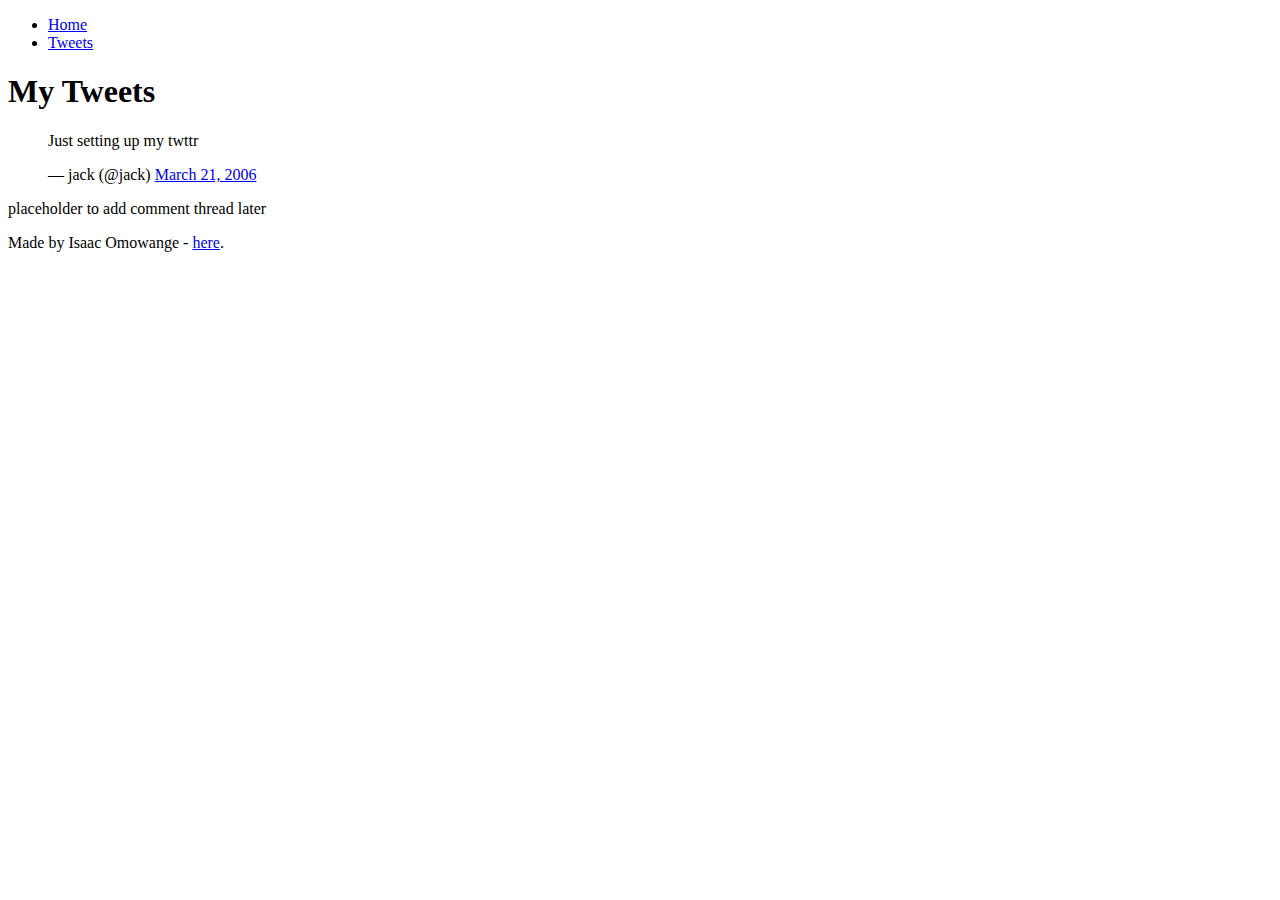
<file: css_bassic/tweets.html>
<!DOCTYPE html>
<html lang="en">
<head>
  <meta charset="utf-8">
  <title>Tweets Page</title>
</head>
<body>
  <header>
    <ul>
      <li><a href="index.html">Home</a></li>
      <li><a href="tweets.html">Tweets</a></li>
    </ul>
  </header>

  <main>
    <article>
      <h1>My Tweets</h1>

      <!-- Embedded Tweet -->
      <blockquote class="twitter-tweet">
        <p lang="en" dir="ltr">Just setting up my twttr</p>&mdash; jack (@jack)
        <a href="https://twitter.com/jack/status/20">March 21, 2006</a>
      </blockquote>
      <script async src="https://platform.twitter.com/widgets.js" charset="utf-8"></script>
    </article>

    <aside>
      <p>placeholder to add comment thread later</p>
    </aside>
  </main>

  <footer>
    <p>Made by Isaac Omowange - <a href="https://www.alxafrica.com/" target="_blank">here</a>.</p>
  </footer>
</body>
</html>
</file>
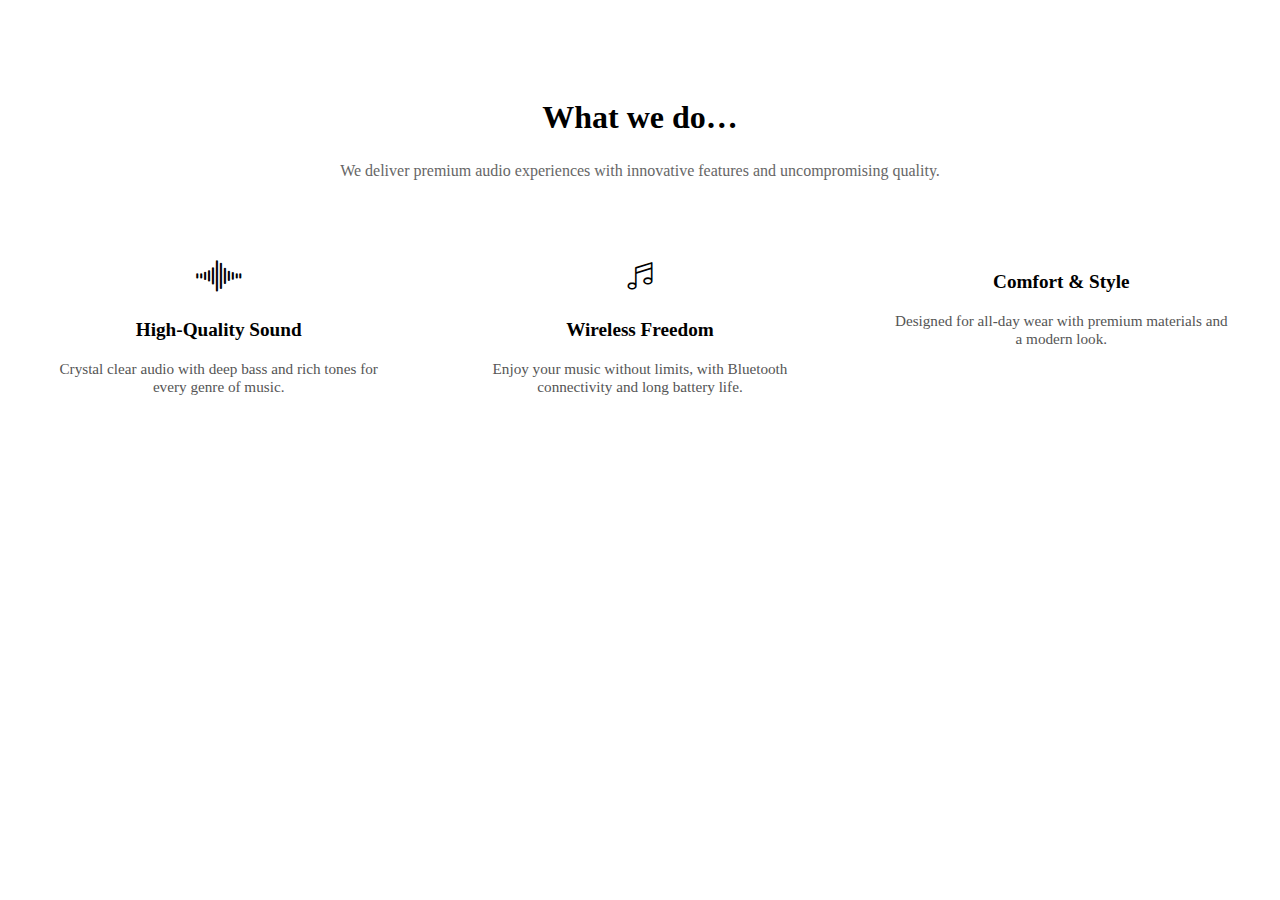
<file: headphones/1-index.html>
<!DOCTYPE html>
<html lang="en">
<head>
  <meta charset="UTF-8" />
  <meta name="viewport" content="width=device-width, initial-scale=1.0"/>
  <title>Headphones</title>
  <link rel="stylesheet" href="1-styles.css" />
  <link rel="stylesheet" href="holberton_school-icon/style.css">
</head>
<body>

<section class="what-we-do">
  <div class="container">
    <h2 class="section-title">What we do…</h2>
    <p class="section-subtitle">We deliver premium audio experiences with innovative features and uncompromising quality.</p>

    <div class="features">
      <div class="feature">
        <i class="holberton_school-icon-ic_sound feature__icon"></i>
        <h3 class="feature__title">High-Quality Sound</h3>
        <p class="feature__desc">Crystal clear audio with deep bass and rich tones for every genre of music.</p>
      </div>

      <div class="feature">
        <i class="holberton_school-icon-ic_music feature__icon"></i>
        <h3 class="feature__title">Wireless Freedom</h3>
        <p class="feature__desc">Enjoy your music without limits, with Bluetooth connectivity and long battery life.</p>
      </div>

      <div class="feature">
        <i class="holberton_school-icon-ic_headphones feature__icon"></i>
        <h3 class="feature__title">Comfort & Style</h3>
        <p class="feature__desc">Designed for all-day wear with premium materials and a modern look.</p>
      </div>
    </div>
  </div>
</section>
</file>
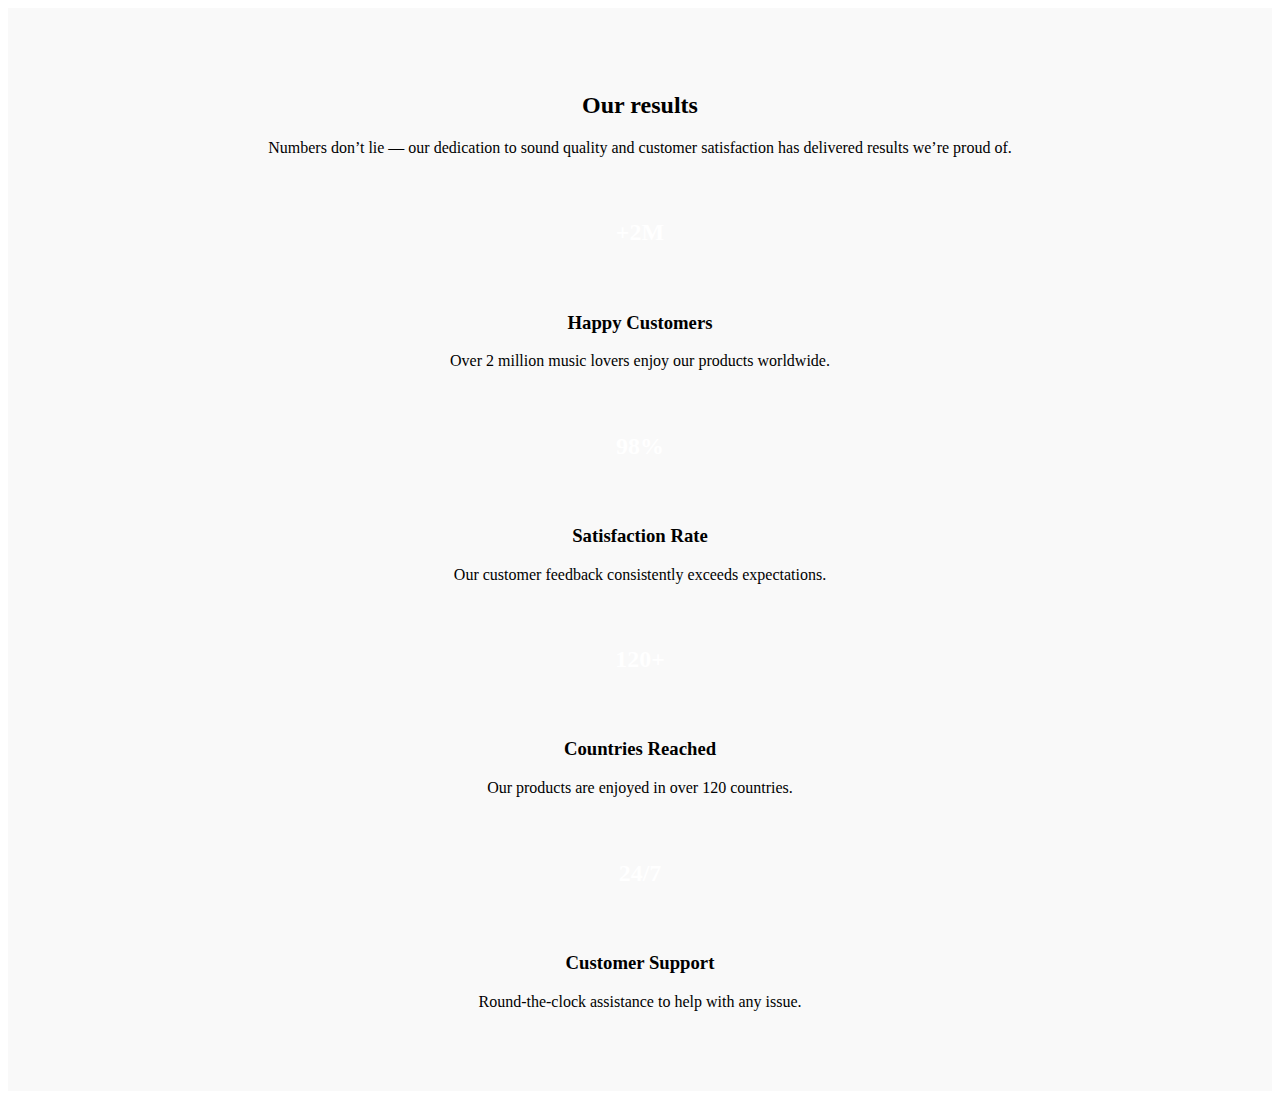
<file: headphones/2-index.html>
<!DOCTYPE html>
<html lang="en">
<head>
  <meta charset="UTF-8" />
  <meta name="viewport" content="width=device-width, initial-scale=1.0"/>
  <title>Headphones</title>
  <link rel="stylesheet" href="2-styles.css" />
  <link rel="stylesheet" href="holberton_school-icon/style.css">
</head>
<body>

<section class="our-results">
  <div class="container">
    <h2 class="section-title">Our results</h2>
    <p class="section-subtitle">
      Numbers don’t lie — our dedication to sound quality and customer satisfaction has delivered results we’re proud of.
    </p>

    <div class="features results">
      <div class="feature result">
        <div class="result__circle">+2M</div>
        <h3 class="feature__title">Happy Customers</h3>
        <p class="feature__desc">Over 2 million music lovers enjoy our products worldwide.</p>
      </div>

      <div class="feature result">
        <div class="result__circle">98%</div>
        <h3 class="feature__title">Satisfaction Rate</h3>
        <p class="feature__desc">Our customer feedback consistently exceeds expectations.</p>
      </div>

      <div class="feature result">
        <div class="result__circle">120+</div>
        <h3 class="feature__title">Countries Reached</h3>
        <p class="feature__desc">Our products are enjoyed in over 120 countries.</p>
      </div>

      <div class="feature result">
        <div class="result__circle">24/7</div>
        <h3 class="feature__title">Customer Support</h3>
        <p class="feature__desc">Round-the-clock assistance to help with any issue.</p>
      </div>
    </div>
  </div>
</section>
</file>
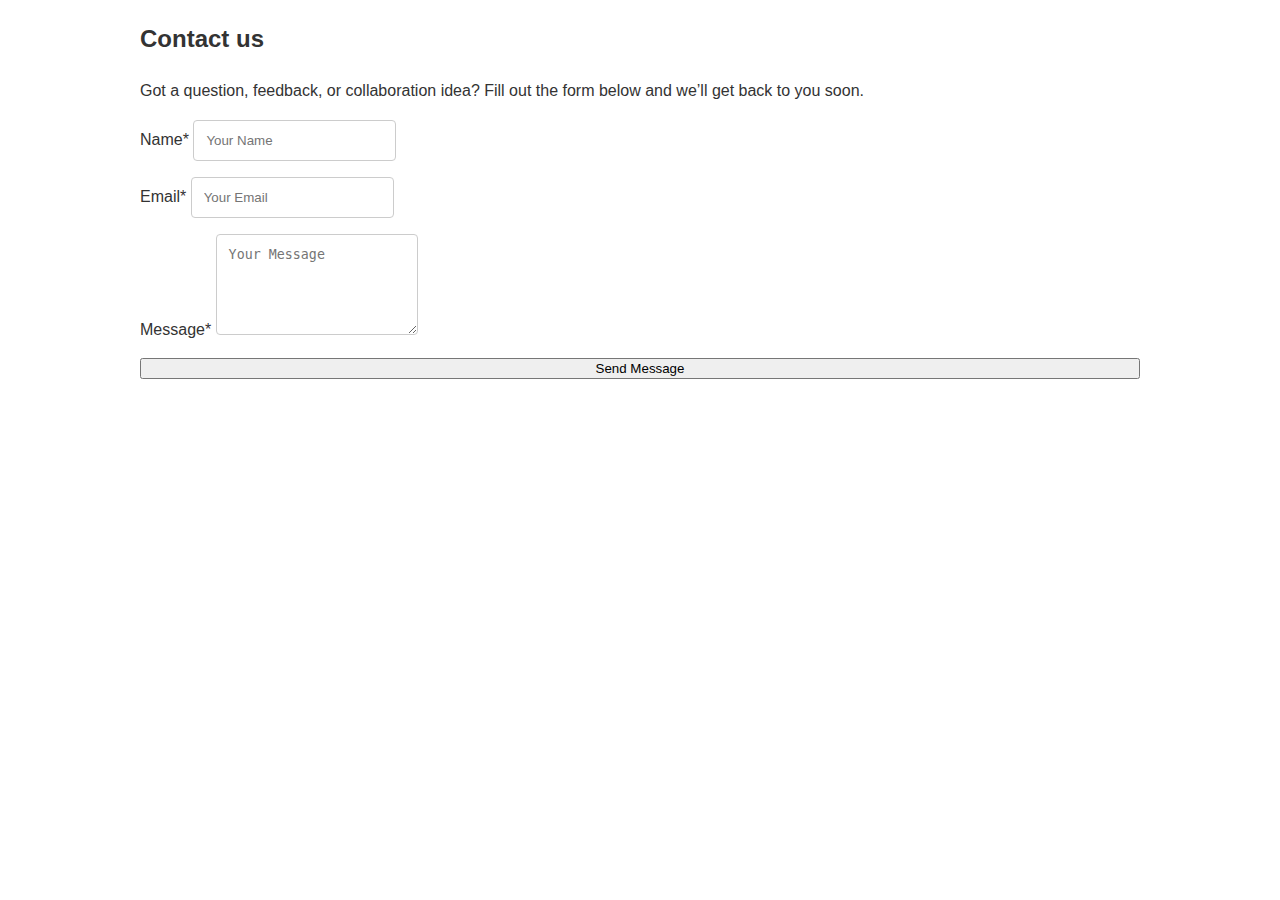
<file: headphones/3-index.html>
<!DOCTYPE html>
<html lang="en">
<head>
  <meta charset="UTF-8" />
  <meta name="viewport" content="width=device-width, initial-scale=1.0"/>
  <title>Headphones</title>
  <link rel="stylesheet" href="7-styles.css" />
  <link rel="stylesheet" href="holberton_school-icon/style.css">
</head>
<body>

<section class="contact">
  <div class="container">
    <h2 class="section-title">Contact us</h2>
    <p class="section-subtitle">
      Got a question, feedback, or collaboration idea? Fill out the form below and we’ll get back to you soon.
    </p>

    <form class="contact-form" action="#" method="POST" novalidate>
      <div class="form-group">
        <label for="name">Name<span>*</span></label>
        <input type="text" id="name" name="name" required minlength="2" placeholder="Your Name">
      </div>

      <div class="form-group">
        <label for="email">Email<span>*</span></label>
        <input type="email" id="email" name="email" required placeholder="Your Email">
      </div>

      <div class="form-group">
        <label for="message">Message<span>*</span></label>
        <textarea id="message" name="message" rows="5" required minlength="10" placeholder="Your Message"></textarea>
      </div>

      <button type="submit" class="hero__button">Send Message</button>
    </form>
  </div>
</section>
</file>
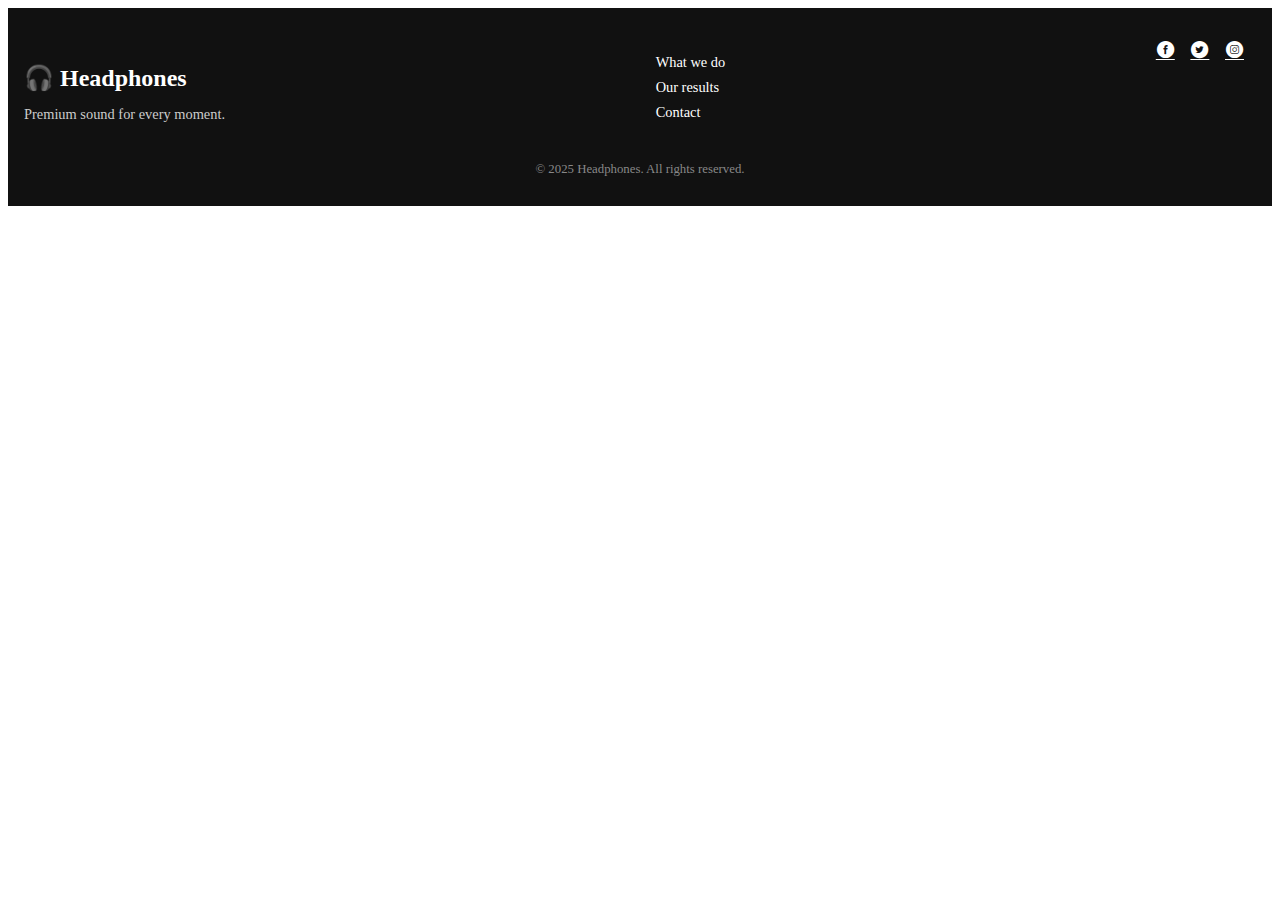
<file: headphones/4-index.html>
<!DOCTYPE html>
<html lang="en">
<head>
  <meta charset="UTF-8" />
  <meta name="viewport" content="width=device-width, initial-scale=1.0"/>
  <title>Headphones</title>
  <link rel="stylesheet" href="4-styles.css" />
  <link rel="stylesheet" href="holberton_school-icon/style.css">
</head>
<body>

<footer class="site-footer">
  <div class="container footer-content">
    <div class="footer-logo">
      <h3>🎧 Headphones</h3>
      <p>Premium sound for every moment.</p>
    </div>

    <nav class="footer-nav">
      <ul>
        <li><a href="#what-we-do">What we do</a></li>
        <li><a href="#our-results">Our results</a></li>
        <li><a href="#contact">Contact</a></li>
      </ul>
    </nav>

    <div class="footer-social">
      <a href="#" aria-label="Facebook"><i class="holberton_school-icon-ic_facebook"></i></a>
      <a href="#" aria-label="Twitter"><i class="holberton_school-icon-ic_twitter"></i></a>
      <a href="#" aria-label="Instagram"><i class="holberton_school-icon-ic_instagram"></i></a>
    </div>
  </div>

  <div class="footer-bottom">
    <p>© 2025 Headphones. All rights reserved.</p>
  </div>
</footer>
</file>
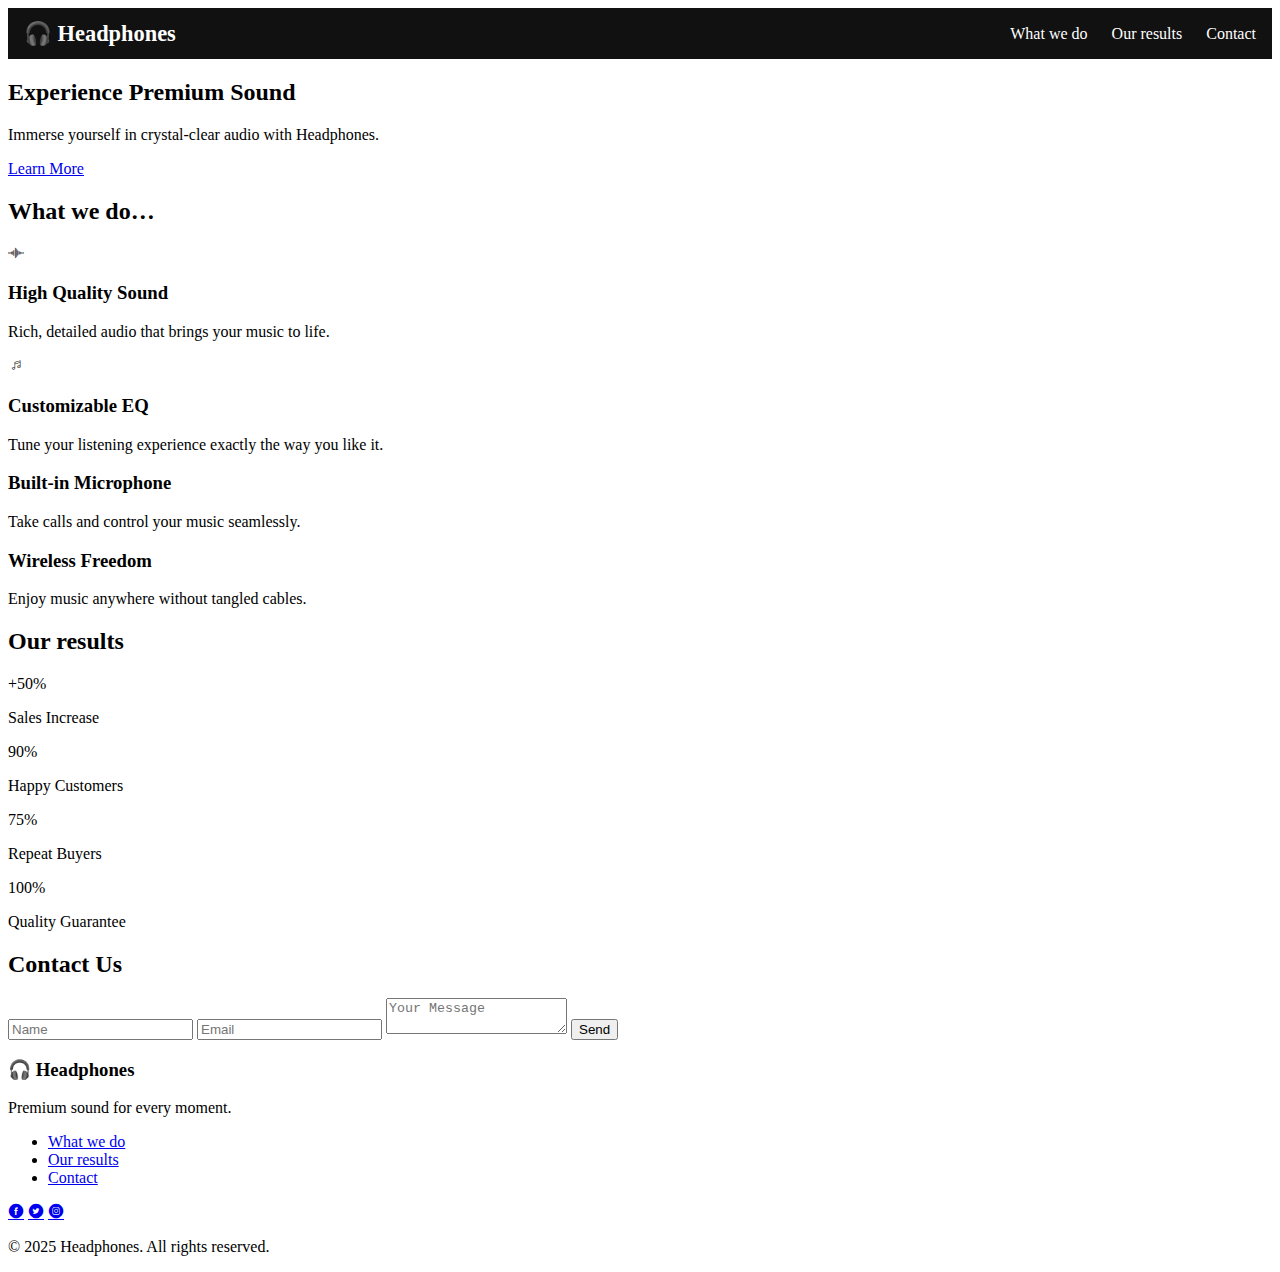
<file: headphones/8-index.html>
<!DOCTYPE html>
<html lang="en">
<head>
  <meta charset="UTF-8" />
  <meta name="viewport" content="width=device-width, initial-scale=1.0"/>
  <title>Headphones</title>
  <link rel="stylesheet" href="8-styles.css" />
  <link rel="stylesheet" href="holberton_school-icon/style.css">
</head>
<body>

<!-- HEADER / NAV -->
<header class="main-header">
  <div class="container header-container">
    <h1 class="logo">🎧 Headphones</h1>
    
    <!-- Hamburger icon -->
    <div class="hamburger" id="hamburger">
      <span></span>
      <span></span>
      <span></span>
    </div>

    <!-- Nav menu -->
    <nav class="main-nav" id="main-nav">
      <ul>
        <li><a href="#what-we-do">What we do</a></li>
        <li><a href="#our-results">Our results</a></li>
        <li><a href="#contact">Contact</a></li>
      </ul>
    </nav>
  </div>
</header>

<!-- HERO -->
<section class="hero">
  <div class="container">
    <h2>Experience Premium Sound</h2>
    <p>Immerse yourself in crystal-clear audio with Headphones.</p>
    <a href="#what-we-do" class="btn">Learn More</a>
  </div>
</section>

<!-- WHAT WE DO -->
<section id="what-we-do">
  <div class="container">
    <h2>What we do…</h2>
    <div class="features floating">
      <div class="feature">
        <i class="holberton_school-icon-ic_sound"></i>
        <h3>High Quality Sound</h3>
        <p>Rich, detailed audio that brings your music to life.</p>
      </div>
      <div class="feature">
        <i class="holberton_school-icon-ic_music"></i>
        <h3>Customizable EQ</h3>
        <p>Tune your listening experience exactly the way you like it.</p>
      </div>
      <div class="feature">
        <i class="holberton_school-icon-ic_microphone"></i>
        <h3>Built-in Microphone</h3>
        <p>Take calls and control your music seamlessly.</p>
      </div>
      <div class="feature">
        <i class="holberton_school-icon-ic_bluetooth"></i>
        <h3>Wireless Freedom</h3>
        <p>Enjoy music anywhere without tangled cables.</p>
      </div>
    </div>
  </div>
</section>

<!-- OUR RESULTS -->
<section id="our-results">
  <div class="container">
    <h2>Our results</h2>
    <div class="features floating">
      <div class="feature pentagon">
        <span>+50%</span>
        <p>Sales Increase</p>
      </div>
      <div class="feature pentagon">
        <span>90%</span>
        <p>Happy Customers</p>
      </div>
      <div class="feature pentagon">
        <span>75%</span>
        <p>Repeat Buyers</p>
      </div>
      <div class="feature pentagon">
        <span>100%</span>
        <p>Quality Guarantee</p>
      </div>
    </div>
  </div>
</section>

<!-- CONTACT -->
<section id="contact">
  <div class="container">
    <h2>Contact Us</h2>
    <form>
      <input type="text" placeholder="Name" required>
      <input type="email" placeholder="Email" required>
      <textarea placeholder="Your Message" required></textarea>
      <button type="submit" class="btn">Send</button>
    </form>
  </div>
</section>

<!-- FOOTER -->
<footer class="site-footer">
  <div class="container footer-content">
    <div class="footer-logo">
      <h3>🎧 Headphones</h3>
      <p>Premium sound for every moment.</p>
    </div>
    <nav class="footer-nav">
      <ul>
        <li><a href="#what-we-do">What we do</a></li>
        <li><a href="#our-results">Our results</a></li>
        <li><a href="#contact">Contact</a></li>
      </ul>
    </nav>
    <div class="footer-social">
      <a href="#"><i class="holberton_school-icon-ic_facebook"></i></a>
      <a href="#"><i class="holberton_school-icon-ic_twitter"></i></a>
      <a href="#"><i class="holberton_school-icon-ic_instagram"></i></a>
    </div>
  </div>
  <div class="footer-bottom">
    <p>© 2025 Headphones. All rights reserved.</p>
  </div>
</footer>

<script src="8-script.js"></script>
</body>
</html>
</file>
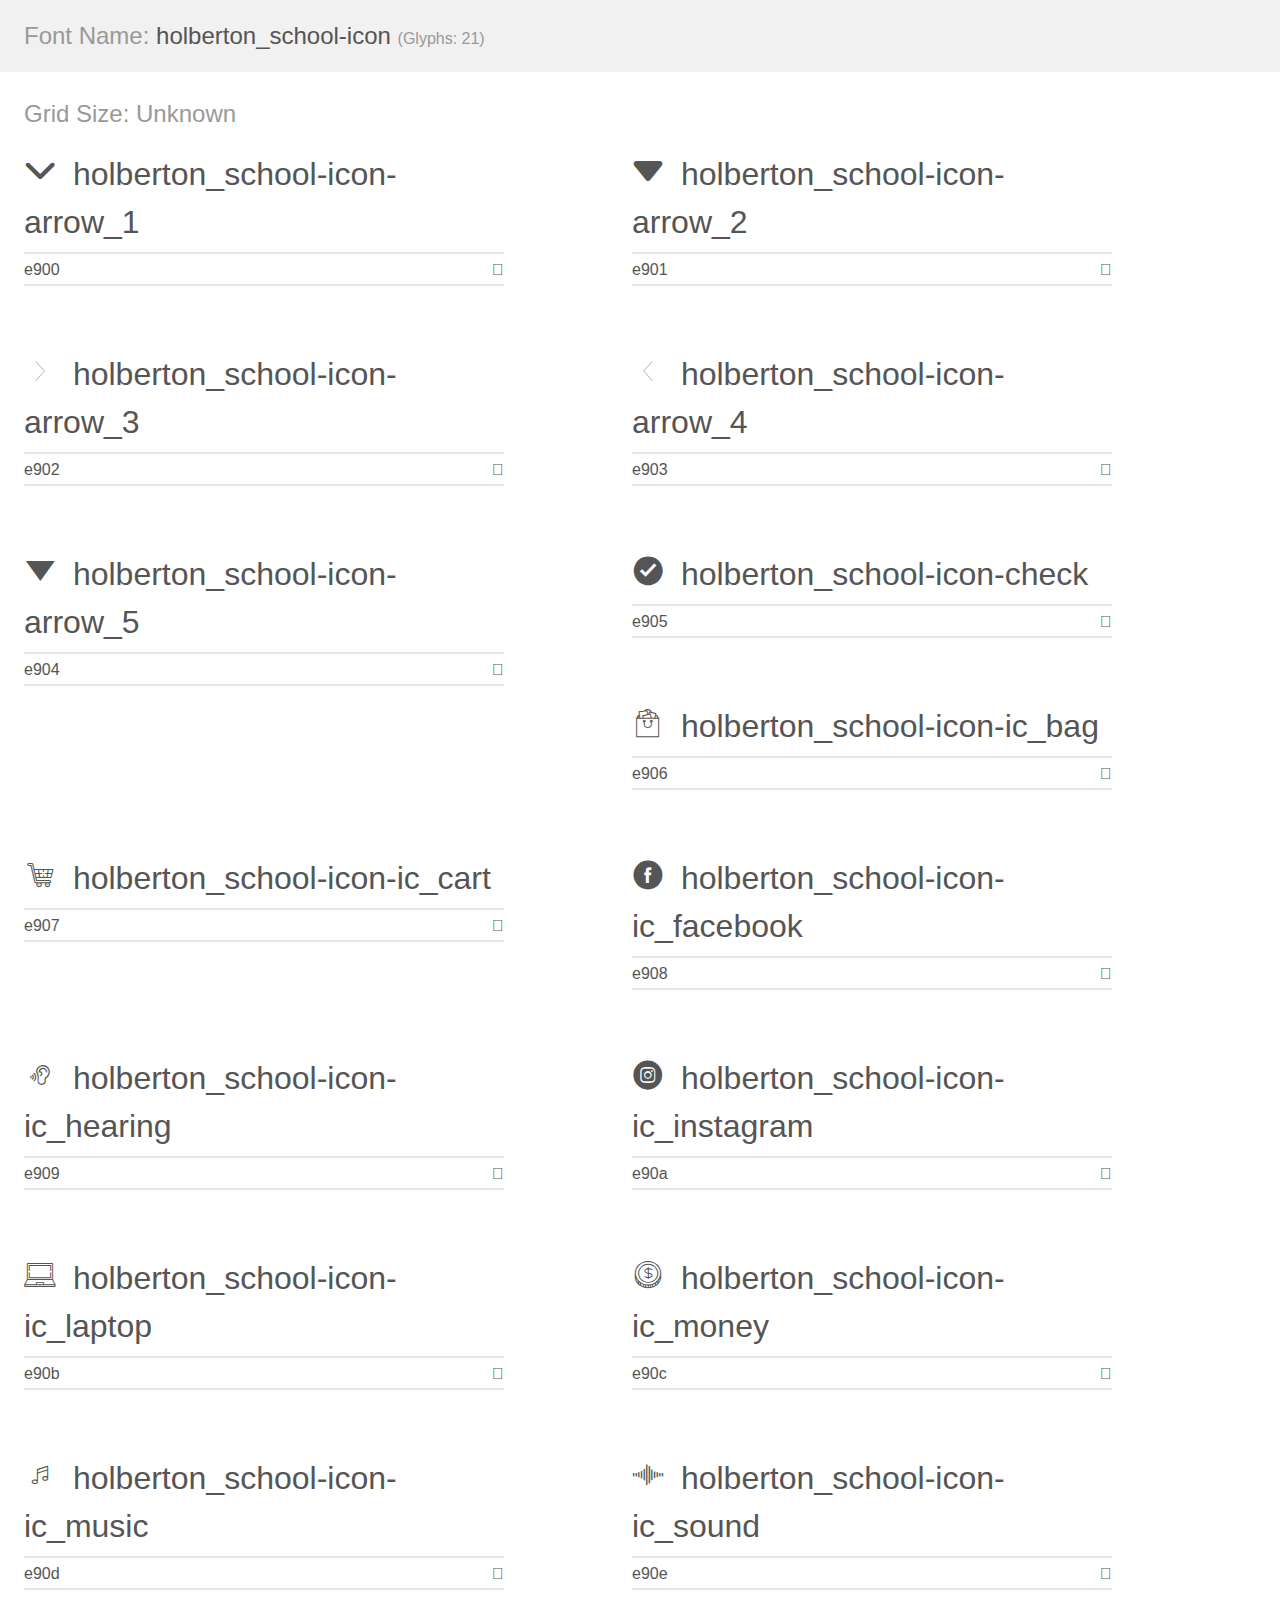
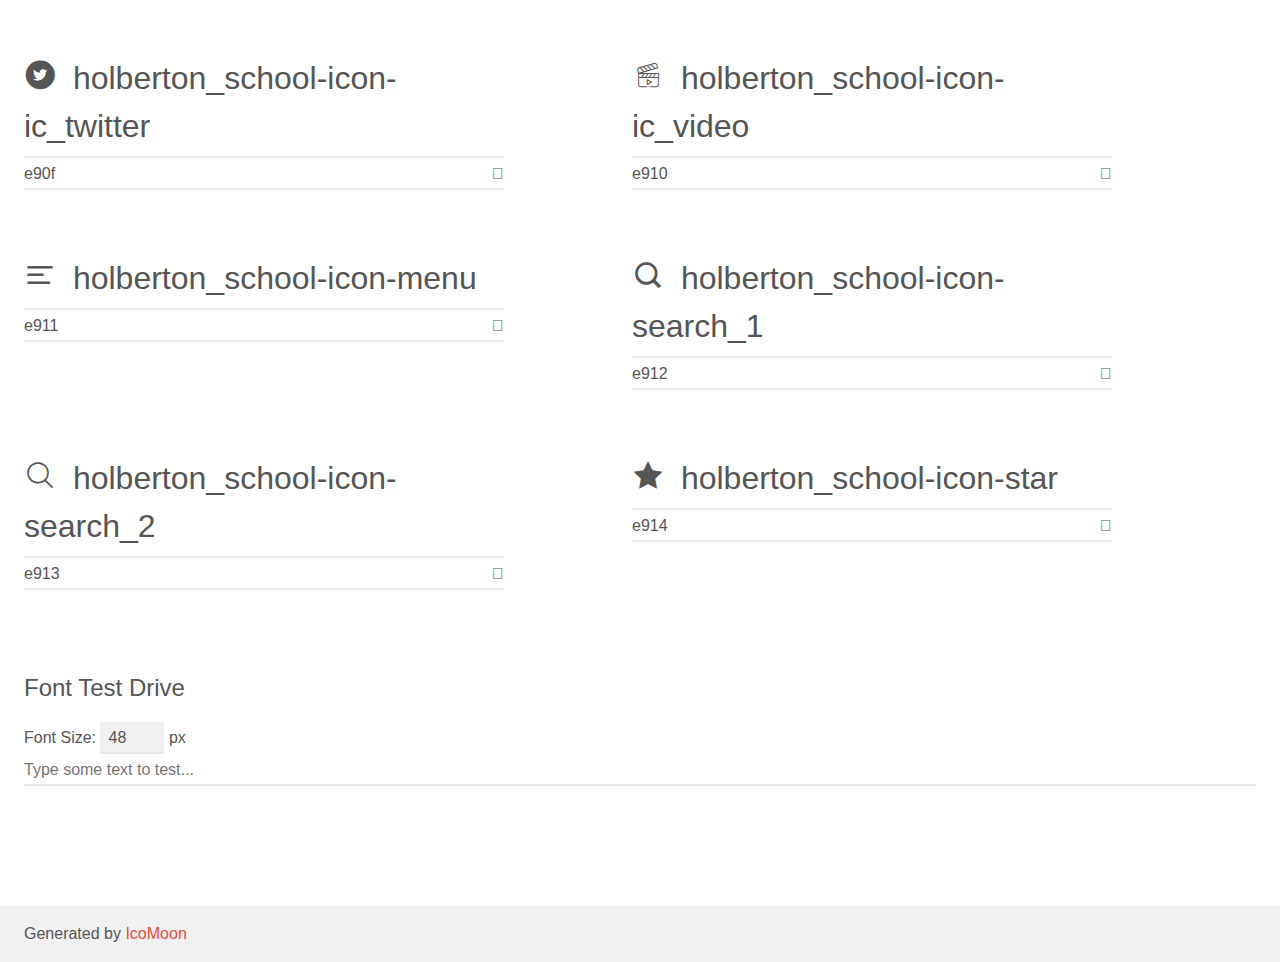
<file: headphones/holberton_school-icon/demo.html>
<!doctype html>
<html>
<head>
    <meta charset="utf-8">
    <title>IcoMoon Demo</title>
    <meta name="description" content="An Icon Font Generated By IcoMoon.io">
    <meta name="viewport" content="width=device-width, initial-scale=1">
    <link rel="stylesheet" href="demo-files/demo.css">
    <link rel="stylesheet" href="style.css"></head>
<body>
    <div class="bgc1 clearfix">
        <h1 class="mhmm mvm"><span class="fgc1">Font Name:</span> holberton_school-icon <small class="fgc1">(Glyphs:&nbsp;21)</small></h1>
    </div>
    <div class="clearfix mhl ptl">
        <h1 class="mvm mtn fgc1">Grid Size: Unknown</h1>
        <div class="glyph fs1">
            <div class="clearfix bshadow0 pbs">
                <span class="holberton_school-icon-arrow_1"></span>
                <span class="mls"> holberton_school-icon-arrow_1</span>
            </div>
            <fieldset class="fs0 size1of1 clearfix hidden-false">
                <input type="text" readonly value="e900" class="unit size1of2" />
                <input type="text" maxlength="1" readonly value="&#xe900;" class="unitRight size1of2 talign-right" />
            </fieldset>
            <div class="fs0 bshadow0 clearfix hidden-true">
                <span class="unit pvs fgc1">liga: </span>
                <input type="text" readonly value="" class="liga unitRight" />
            </div>
        </div>
        <div class="glyph fs1">
            <div class="clearfix bshadow0 pbs">
                <span class="holberton_school-icon-arrow_2"></span>
                <span class="mls"> holberton_school-icon-arrow_2</span>
            </div>
            <fieldset class="fs0 size1of1 clearfix hidden-false">
                <input type="text" readonly value="e901" class="unit size1of2" />
                <input type="text" maxlength="1" readonly value="&#xe901;" class="unitRight size1of2 talign-right" />
            </fieldset>
            <div class="fs0 bshadow0 clearfix hidden-true">
                <span class="unit pvs fgc1">liga: </span>
                <input type="text" readonly value="" class="liga unitRight" />
            </div>
        </div>
        <div class="glyph fs1">
            <div class="clearfix bshadow0 pbs">
                <span class="holberton_school-icon-arrow_3"></span>
                <span class="mls"> holberton_school-icon-arrow_3</span>
            </div>
            <fieldset class="fs0 size1of1 clearfix hidden-false">
                <input type="text" readonly value="e902" class="unit size1of2" />
                <input type="text" maxlength="1" readonly value="&#xe902;" class="unitRight size1of2 talign-right" />
            </fieldset>
            <div class="fs0 bshadow0 clearfix hidden-true">
                <span class="unit pvs fgc1">liga: </span>
                <input type="text" readonly value="" class="liga unitRight" />
            </div>
        </div>
        <div class="glyph fs1">
            <div class="clearfix bshadow0 pbs">
                <span class="holberton_school-icon-arrow_4"></span>
                <span class="mls"> holberton_school-icon-arrow_4</span>
            </div>
            <fieldset class="fs0 size1of1 clearfix hidden-false">
                <input type="text" readonly value="e903" class="unit size1of2" />
                <input type="text" maxlength="1" readonly value="&#xe903;" class="unitRight size1of2 talign-right" />
            </fieldset>
            <div class="fs0 bshadow0 clearfix hidden-true">
                <span class="unit pvs fgc1">liga: </span>
                <input type="text" readonly value="" class="liga unitRight" />
            </div>
        </div>
        <div class="glyph fs1">
            <div class="clearfix bshadow0 pbs">
                <span class="holberton_school-icon-arrow_5"></span>
                <span class="mls"> holberton_school-icon-arrow_5</span>
            </div>
            <fieldset class="fs0 size1of1 clearfix hidden-false">
                <input type="text" readonly value="e904" class="unit size1of2" />
                <input type="text" maxlength="1" readonly value="&#xe904;" class="unitRight size1of2 talign-right" />
            </fieldset>
            <div class="fs0 bshadow0 clearfix hidden-true">
                <span class="unit pvs fgc1">liga: </span>
                <input type="text" readonly value="" class="liga unitRight" />
            </div>
        </div>
        <div class="glyph fs1">
            <div class="clearfix bshadow0 pbs">
                <span class="holberton_school-icon-check"></span>
                <span class="mls"> holberton_school-icon-check</span>
            </div>
            <fieldset class="fs0 size1of1 clearfix hidden-false">
                <input type="text" readonly value="e905" class="unit size1of2" />
                <input type="text" maxlength="1" readonly value="&#xe905;" class="unitRight size1of2 talign-right" />
            </fieldset>
            <div class="fs0 bshadow0 clearfix hidden-true">
                <span class="unit pvs fgc1">liga: </span>
                <input type="text" readonly value="" class="liga unitRight" />
            </div>
        </div>
        <div class="glyph fs1">
            <div class="clearfix bshadow0 pbs">
                <span class="holberton_school-icon-ic_bag"></span>
                <span class="mls"> holberton_school-icon-ic_bag</span>
            </div>
            <fieldset class="fs0 size1of1 clearfix hidden-false">
                <input type="text" readonly value="e906" class="unit size1of2" />
                <input type="text" maxlength="1" readonly value="&#xe906;" class="unitRight size1of2 talign-right" />
            </fieldset>
            <div class="fs0 bshadow0 clearfix hidden-true">
                <span class="unit pvs fgc1">liga: </span>
                <input type="text" readonly value="" class="liga unitRight" />
            </div>
        </div>
        <div class="glyph fs1">
            <div class="clearfix bshadow0 pbs">
                <span class="holberton_school-icon-ic_cart"></span>
                <span class="mls"> holberton_school-icon-ic_cart</span>
            </div>
            <fieldset class="fs0 size1of1 clearfix hidden-false">
                <input type="text" readonly value="e907" class="unit size1of2" />
                <input type="text" maxlength="1" readonly value="&#xe907;" class="unitRight size1of2 talign-right" />
            </fieldset>
            <div class="fs0 bshadow0 clearfix hidden-true">
                <span class="unit pvs fgc1">liga: </span>
                <input type="text" readonly value="" class="liga unitRight" />
            </div>
        </div>
        <div class="glyph fs1">
            <div class="clearfix bshadow0 pbs">
                <span class="holberton_school-icon-ic_facebook"></span>
                <span class="mls"> holberton_school-icon-ic_facebook</span>
            </div>
            <fieldset class="fs0 size1of1 clearfix hidden-false">
                <input type="text" readonly value="e908" class="unit size1of2" />
                <input type="text" maxlength="1" readonly value="&#xe908;" class="unitRight size1of2 talign-right" />
            </fieldset>
            <div class="fs0 bshadow0 clearfix hidden-true">
                <span class="unit pvs fgc1">liga: </span>
                <input type="text" readonly value="" class="liga unitRight" />
            </div>
        </div>
        <div class="glyph fs1">
            <div class="clearfix bshadow0 pbs">
                <span class="holberton_school-icon-ic_hearing"></span>
                <span class="mls"> holberton_school-icon-ic_hearing</span>
            </div>
            <fieldset class="fs0 size1of1 clearfix hidden-false">
                <input type="text" readonly value="e909" class="unit size1of2" />
                <input type="text" maxlength="1" readonly value="&#xe909;" class="unitRight size1of2 talign-right" />
            </fieldset>
            <div class="fs0 bshadow0 clearfix hidden-true">
                <span class="unit pvs fgc1">liga: </span>
                <input type="text" readonly value="" class="liga unitRight" />
            </div>
        </div>
        <div class="glyph fs1">
            <div class="clearfix bshadow0 pbs">
                <span class="holberton_school-icon-ic_instagram"></span>
                <span class="mls"> holberton_school-icon-ic_instagram</span>
            </div>
            <fieldset class="fs0 size1of1 clearfix hidden-false">
                <input type="text" readonly value="e90a" class="unit size1of2" />
                <input type="text" maxlength="1" readonly value="&#xe90a;" class="unitRight size1of2 talign-right" />
            </fieldset>
            <div class="fs0 bshadow0 clearfix hidden-true">
                <span class="unit pvs fgc1">liga: </span>
                <input type="text" readonly value="" class="liga unitRight" />
            </div>
        </div>
        <div class="glyph fs1">
            <div class="clearfix bshadow0 pbs">
                <span class="holberton_school-icon-ic_laptop"></span>
                <span class="mls"> holberton_school-icon-ic_laptop</span>
            </div>
            <fieldset class="fs0 size1of1 clearfix hidden-false">
                <input type="text" readonly value="e90b" class="unit size1of2" />
                <input type="text" maxlength="1" readonly value="&#xe90b;" class="unitRight size1of2 talign-right" />
            </fieldset>
            <div class="fs0 bshadow0 clearfix hidden-true">
                <span class="unit pvs fgc1">liga: </span>
                <input type="text" readonly value="" class="liga unitRight" />
            </div>
        </div>
        <div class="glyph fs1">
            <div class="clearfix bshadow0 pbs">
                <span class="holberton_school-icon-ic_money"></span>
                <span class="mls"> holberton_school-icon-ic_money</span>
            </div>
            <fieldset class="fs0 size1of1 clearfix hidden-false">
                <input type="text" readonly value="e90c" class="unit size1of2" />
                <input type="text" maxlength="1" readonly value="&#xe90c;" class="unitRight size1of2 talign-right" />
            </fieldset>
            <div class="fs0 bshadow0 clearfix hidden-true">
                <span class="unit pvs fgc1">liga: </span>
                <input type="text" readonly value="" class="liga unitRight" />
            </div>
        </div>
        <div class="glyph fs1">
            <div class="clearfix bshadow0 pbs">
                <span class="holberton_school-icon-ic_music"></span>
                <span class="mls"> holberton_school-icon-ic_music</span>
            </div>
            <fieldset class="fs0 size1of1 clearfix hidden-false">
                <input type="text" readonly value="e90d" class="unit size1of2" />
                <input type="text" maxlength="1" readonly value="&#xe90d;" class="unitRight size1of2 talign-right" />
            </fieldset>
            <div class="fs0 bshadow0 clearfix hidden-true">
                <span class="unit pvs fgc1">liga: </span>
                <input type="text" readonly value="" class="liga unitRight" />
            </div>
        </div>
        <div class="glyph fs1">
            <div class="clearfix bshadow0 pbs">
                <span class="holberton_school-icon-ic_sound"></span>
                <span class="mls"> holberton_school-icon-ic_sound</span>
            </div>
            <fieldset class="fs0 size1of1 clearfix hidden-false">
                <input type="text" readonly value="e90e" class="unit size1of2" />
                <input type="text" maxlength="1" readonly value="&#xe90e;" class="unitRight size1of2 talign-right" />
            </fieldset>
            <div class="fs0 bshadow0 clearfix hidden-true">
                <span class="unit pvs fgc1">liga: </span>
                <input type="text" readonly value="" class="liga unitRight" />
            </div>
        </div>
        <div class="glyph fs1">
            <div class="clearfix bshadow0 pbs">
                <span class="holberton_school-icon-ic_twitter"></span>
                <span class="mls"> holberton_school-icon-ic_twitter</span>
            </div>
            <fieldset class="fs0 size1of1 clearfix hidden-false">
                <input type="text" readonly value="e90f" class="unit size1of2" />
                <input type="text" maxlength="1" readonly value="&#xe90f;" class="unitRight size1of2 talign-right" />
            </fieldset>
            <div class="fs0 bshadow0 clearfix hidden-true">
                <span class="unit pvs fgc1">liga: </span>
                <input type="text" readonly value="" class="liga unitRight" />
            </div>
        </div>
        <div class="glyph fs1">
            <div class="clearfix bshadow0 pbs">
                <span class="holberton_school-icon-ic_video"></span>
                <span class="mls"> holberton_school-icon-ic_video</span>
            </div>
            <fieldset class="fs0 size1of1 clearfix hidden-false">
                <input type="text" readonly value="e910" class="unit size1of2" />
                <input type="text" maxlength="1" readonly value="&#xe910;" class="unitRight size1of2 talign-right" />
            </fieldset>
            <div class="fs0 bshadow0 clearfix hidden-true">
                <span class="unit pvs fgc1">liga: </span>
                <input type="text" readonly value="" class="liga unitRight" />
            </div>
        </div>
        <div class="glyph fs1">
            <div class="clearfix bshadow0 pbs">
                <span class="holberton_school-icon-menu"></span>
                <span class="mls"> holberton_school-icon-menu</span>
            </div>
            <fieldset class="fs0 size1of1 clearfix hidden-false">
                <input type="text" readonly value="e911" class="unit size1of2" />
                <input type="text" maxlength="1" readonly value="&#xe911;" class="unitRight size1of2 talign-right" />
            </fieldset>
            <div class="fs0 bshadow0 clearfix hidden-true">
                <span class="unit pvs fgc1">liga: </span>
                <input type="text" readonly value="" class="liga unitRight" />
            </div>
        </div>
        <div class="glyph fs1">
            <div class="clearfix bshadow0 pbs">
                <span class="holberton_school-icon-search_1"></span>
                <span class="mls"> holberton_school-icon-search_1</span>
            </div>
            <fieldset class="fs0 size1of1 clearfix hidden-false">
                <input type="text" readonly value="e912" class="unit size1of2" />
                <input type="text" maxlength="1" readonly value="&#xe912;" class="unitRight size1of2 talign-right" />
            </fieldset>
            <div class="fs0 bshadow0 clearfix hidden-true">
                <span class="unit pvs fgc1">liga: </span>
                <input type="text" readonly value="" class="liga unitRight" />
            </div>
        </div>
        <div class="glyph fs1">
            <div class="clearfix bshadow0 pbs">
                <span class="holberton_school-icon-search_2"></span>
                <span class="mls"> holberton_school-icon-search_2</span>
            </div>
            <fieldset class="fs0 size1of1 clearfix hidden-false">
                <input type="text" readonly value="e913" class="unit size1of2" />
                <input type="text" maxlength="1" readonly value="&#xe913;" class="unitRight size1of2 talign-right" />
            </fieldset>
            <div class="fs0 bshadow0 clearfix hidden-true">
                <span class="unit pvs fgc1">liga: </span>
                <input type="text" readonly value="" class="liga unitRight" />
            </div>
        </div>
        <div class="glyph fs1">
            <div class="clearfix bshadow0 pbs">
                <span class="holberton_school-icon-star"></span>
                <span class="mls"> holberton_school-icon-star</span>
            </div>
            <fieldset class="fs0 size1of1 clearfix hidden-false">
                <input type="text" readonly value="e914" class="unit size1of2" />
                <input type="text" maxlength="1" readonly value="&#xe914;" class="unitRight size1of2 talign-right" />
            </fieldset>
            <div class="fs0 bshadow0 clearfix hidden-true">
                <span class="unit pvs fgc1">liga: </span>
                <input type="text" readonly value="" class="liga unitRight" />
            </div>
        </div>
    </div>

    <!--[if gt IE 8]><!-->
    <div class="mhl clearfix mbl">
        <h1>Font Test Drive</h1>
        <label>
            Font Size: <input id="fontSize" type="number" class="textbox0 mbm"
            min="8" value="48" />
            px
        </label>
        <input id="testText" type="text" class="phl size1of1 mvl"
        placeholder="Type some text to test..." value=""/>
        <div id="testDrive" class="holberton_school-icon-" style="font-family: holberton_school-icon">&nbsp;
        </div>
    </div>
    <!--<![endif]-->
    <div class="bgc1 clearfix">
        <p class="mhl">Generated by <a href="https://icomoon.io/app">IcoMoon</a></p>
    </div>

    <script src="demo-files/demo.js"></script>
</body>
</html>
</file>
<file: headphones/1-styles.css>
/* Import the icon font stylesheet */
@import url('holberton_school-icon/style.css');

.what-we-do {
  padding: 4rem 1rem;
  text-align: center;
  max-width: var(--max-width);
  margin: 0 auto;
}

.section-title {
  font-size: 2rem;
  font-weight: 700;
}

.section-subtitle {
  margin-top: 0.5rem;
  font-size: 1rem;
  color: #666;
  max-width: 600px;
  margin-left: auto;
  margin-right: auto;
}

.features {
  display: flex;
  flex-wrap: wrap;
  justify-content: center;
  gap: 2rem;
  margin-top: 3rem;
}

.feature {
  flex: 1 1 250px;
  padding: 1.5rem;
}

.feature__icon {
  font-size: 3rem;
  color: var(--primary-color);
  margin-bottom: 1rem;
  display: block;
}

.feature__title {
  font-size: 1.2rem;
  font-weight: 600;
}

.feature__desc {
  margin-top: 0.5rem;
  font-size: 0.95rem;
  color: #555;
}

@media (max-width: 480px) {
  .features {
    flex-direction: column;
    align-items: center;
  }
}
</file>
<file: headphones/holberton_school-icon/style.css>
@font-face {
  font-family: 'holberton_school-icon';
  src:  url('fonts/holberton_school-icon.eot?sq4eq4');
  src:  url('fonts/holberton_school-icon.eot?sq4eq4#iefix') format('embedded-opentype'),
    url('fonts/holberton_school-icon.ttf?sq4eq4') format('truetype'),
    url('fonts/holberton_school-icon.woff?sq4eq4') format('woff'),
    url('fonts/holberton_school-icon.svg?sq4eq4#holberton_school-icon') format('svg');
  font-weight: normal;
  font-style: normal;
  font-display: block;
}

[class^="holberton_school-icon-"], [class*=" holberton_school-icon-"] {
  /* use !important to prevent issues with browser extensions that change fonts */
  font-family: 'holberton_school-icon' !important;
  speak: none;
  font-style: normal;
  font-weight: normal;
  font-variant: normal;
  text-transform: none;
  line-height: 1;

  /* Better Font Rendering =========== */
  -webkit-font-smoothing: antialiased;
  -moz-osx-font-smoothing: grayscale;
}

.holberton_school-icon-arrow_1:before {
  content: "\e900";
}
.holberton_school-icon-arrow_2:before {
  content: "\e901";
}
.holberton_school-icon-arrow_3:before {
  content: "\e902";
}
.holberton_school-icon-arrow_4:before {
  content: "\e903";
}
.holberton_school-icon-arrow_5:before {
  content: "\e904";
}
.holberton_school-icon-check:before {
  content: "\e905";
}
.holberton_school-icon-ic_bag:before {
  content: "\e906";
}
.holberton_school-icon-ic_cart:before {
  content: "\e907";
}
.holberton_school-icon-ic_facebook:before {
  content: "\e908";
}
.holberton_school-icon-ic_hearing:before {
  content: "\e909";
}
.holberton_school-icon-ic_instagram:before {
  content: "\e90a";
}
.holberton_school-icon-ic_laptop:before {
  content: "\e90b";
}
.holberton_school-icon-ic_money:before {
  content: "\e90c";
}
.holberton_school-icon-ic_music:before {
  content: "\e90d";
}
.holberton_school-icon-ic_sound:before {
  content: "\e90e";
}
.holberton_school-icon-ic_twitter:before {
  content: "\e90f";
}
.holberton_school-icon-ic_video:before {
  content: "\e910";
}
.holberton_school-icon-menu:before {
  content: "\e911";
}
.holberton_school-icon-search_1:before {
  content: "\e912";
}
.holberton_school-icon-search_2:before {
  content: "\e913";
}
.holberton_school-icon-star:before {
  content: "\e914";
}
</file>
<file: headphones/2-styles.css>
.our-results {
  background-color: #f9f9f9;
  padding: 4rem 1rem;
  text-align: center;
}

.results .feature {
  text-align: center;
}

.result__circle {
  width: 120px;
  height: 120px;
  border-radius: 50%;
  background-color: var(--primary-color);
  color: white;
  font-size: 1.5rem;
  font-weight: 700;
  display: flex;
  align-items: center;
  justify-content: center;
  margin: 0 auto 1rem auto;
}

@media (max-width: 480px) {
  .result__circle {
    width: 100px;
    height: 100px;
    font-size: 1.2rem;
  }
}
</file>
<file: headphones/7-styles.css>
:root {
  --primary-color: #FF6565;
  --max-width: 1000px;
  --font-main: 'Source Sans Pro', sans-serif;
}

body {
  margin: 0;
  font-family: var(--font-main);
  line-height: 1.6;
  color: #333;
}

/* HERO */
.hero {
  background: url('images/hero.jpg') no-repeat center/cover;
  padding: 5rem 1rem;
  text-align: center;
  color: #fff;
}

.hero h1 {
  font-size: 2.5rem;
}

.btn {
  background: var(--primary-color);
  color: #fff;
  padding: 0.75rem 1.5rem;
  display: inline-block;
  margin-top: 1rem;
  text-decoration: none;
  transition: opacity 0.3s ease;
}

.btn:hover,
.btn:active {
  opacity: 0.9;
}

/* CONTAINER */
.container {
  max-width: var(--max-width);
  margin: 0 auto;
}

/* FEATURES SECTION */
.features {
  display: flex;
  flex-wrap: wrap;
  gap: 1.5rem;
  justify-content: center;
  margin-top: 2rem;
}

.feature {
  flex: 1 1 calc(25% - 1.5rem);
  min-width: 200px;
  background: #f9f9f9;
  padding: 1.5rem;
  border-radius: 8px;
  text-align: center;
}

.feature i {
  font-size: 2rem;
  color: var(--primary-color);
  margin-bottom: 1rem;
}

/* PENTAGON SHAPE */
.pentagon {
  position: relative;
  background: var(--primary-color);
  color: #fff;
  clip-path: polygon(50% 0%, 100% 38%, 82% 100%, 18% 100%, 0% 38%);
}

.pentagon span {
  display: block;
  font-size: 1.5rem;
  font-weight: bold;
}

.pentagon p {
  margin: 0;
  font-size: 0.9rem;
}

/* CONTACT FORM */
form {
  display: flex;
  flex-direction: column;
  gap: 1rem;
}

input, textarea {
  padding: 0.75rem;
  border: 1px solid #ccc;
  border-radius: 4px;
}

/* FOOTER */
.site-footer {
  background: #111;
  color: #fff;
  padding: 2rem 1rem;
}

.footer-content {
  display: flex;
  flex-wrap: wrap;
  justify-content: space-between;
  gap: 1.5rem;
}

.footer-nav ul {
  list-style: none;
  padding: 0;
}

.footer-nav a {
  color: #fff;
  text-decoration: none;
}

.footer-nav a:hover {
  color: var(--primary-color);
}

.footer-social a {
  color: #fff;
  margin-right: 0.5rem;
}

.footer-social a:hover {
  color: var(--primary-color);
}

.footer-bottom {
  text-align: center;
  margin-top: 1rem;
  font-size: 0.8rem;
  color: #888;
}

/* ANIMATIONS */
.features .feature {
  transition: transform 0.4s ease, box-shadow 0.4s ease, opacity 0.4s ease;
}

.features .feature:hover {
  transform: translateY(-8px) scale(1.05) rotate(1deg);
  box-shadow: 0 10px 25px rgba(0,0,0,0.15);
  opacity: 0.95;
}

.features.floating .feature {
  animation: floaty 4s ease-in-out infinite;
}

.features.floating .feature:nth-child(2) { animation-delay: 0.2s; }
.features.floating .feature:nth-child(3) { animation-delay: 0.4s; }
.features.floating .feature:nth-child(4) { animation-delay: 0.6s; }

@keyframes floaty {
  0%, 100% { transform: translateY(0) }
  50% { transform: translateY(-6px) }
}

/* RESPONSIVE */
@media (max-width: 480px) {
  .features {
    flex-direction: column;
    align-items: center;
  }
  .footer-content {
    flex-direction: column;
    align-items: center;
  }
}
</file>
<file: headphones/4-styles.css>
.site-footer {
  background-color: #111;
  color: #fff;
  padding: 2rem 1rem 1rem;
  font-size: 0.9rem;
}

.footer-content {
  max-width: var(--max-width);
  margin: 0 auto;
  display: flex;
  flex-wrap: wrap;
  justify-content: space-between;
  align-items: flex-start;
  gap: 2rem;
}

.footer-logo h3 {
  font-family: var(--font-accent);
  font-size: 1.5rem;
  margin-bottom: 0.5rem;
}

.footer-logo p {
  color: #ccc;
}

.footer-nav ul {
  list-style: none;
  padding: 0;
}

.footer-nav li {
  margin-bottom: 0.5rem;
}

.footer-nav a {
  color: #fff;
  text-decoration: none;
  transition: color 0.3s ease;
}

.footer-nav a:hover,
.footer-nav a:active {
  color: var(--primary-color);
}

.footer-social a {
  color: #fff;
  margin-right: 0.75rem;
  font-size: 1.2rem;
  transition: color 0.3s ease;
}

.footer-social a:hover {
  color: var(--primary-color);
}

.footer-bottom {
  text-align: center;
  margin-top: 1.5rem;
  color: #888;
  font-size: 0.8rem;
}

@media (max-width: 480px) {
  .footer-content {
    flex-direction: column;
    align-items: center;
    text-align: center;
  }

  .footer-social {
    margin-top: 1rem;
  }
}
</file>
<file: headphones/8-styles.css>
/* HEADER NAV */
.main-header {
  background: #111;
  color: #fff;
  padding: 0.75rem 1rem;
}

.header-container {
  display: flex;
  align-items: center;
  justify-content: space-between;
}

.logo {
  margin: 0;
  font-size: 1.4rem;
}

/* NAV */
.main-nav ul {
  list-style: none;
  display: flex;
  gap: 1.5rem;
  margin: 0;
  padding: 0;
}

.main-nav a {
  color: #fff;
  text-decoration: none;
}

.main-nav a:hover {
  color: var(--primary-color);
}

/* HAMBURGER MENU */
.hamburger {
  display: none;
  flex-direction: column;
  cursor: pointer;
  gap: 4px;
}

.hamburger span {
  background: #fff;
  height: 3px;
  width: 25px;
  border-radius: 2px;
  transition: 0.3s ease;
}

/* MOBILE MENU STYLES */
@media (max-width: 480px) {
  .hamburger {
    display: flex;
  }

  .main-nav {
    position: absolute;
    top: 60px;
    right: 0;
    background: #111;
    width: 200px;
    display: none;
    flex-direction: column;
    padding: 1rem;
    border-radius: 0 0 8px 8px;
    animation: slideDown 0.3s ease;
  }

  .main-nav ul {
    flex-direction: column;
    gap: 1rem;
  }

  .main-nav.show {
    display: flex;
  }

  @keyframes slideDown {
    from { opacity: 0; transform: translateY(-10px); }
    to { opacity: 1; transform: translateY(0); }
  }
}
</file>
<file: headphones/holberton_school-icon/demo-files/demo.css>
body {
  padding: 0;
  margin: 0;
  font-family: sans-serif;
  font-size: 1em;
  line-height: 1.5;
  color: #555;
  background: #fff;
}
h1 {
  font-size: 1.5em;
  font-weight: normal;
}
small {
  font-size: .66666667em;
}
a {
  color: #e74c3c;
  text-decoration: none;
}
a:hover, a:focus {
  box-shadow: 0 1px #e74c3c;
}
.bshadow0, input {
  box-shadow: inset 0 -2px #e7e7e7;
}
input:hover {
  box-shadow: inset 0 -2px #ccc;
}
input, fieldset {
  font-family: sans-serif;
  font-size: 1em;
  margin: 0;
  padding: 0;
  border: 0;
}
input {
  color: inherit;
  line-height: 1.5;
  height: 1.5em;
  padding: .25em 0;
}
input:focus {
  outline: none;
  box-shadow: inset 0 -2px #449fdb;
}
.glyph {
  font-size: 16px;
  width: 15em;
  padding-bottom: 1em;
  margin-right: 4em;
  margin-bottom: 1em;
  float: left;
  overflow: hidden;
}
.liga {
  width: 80%;
  width: calc(100% - 2.5em);
}
.talign-right {
  text-align: right;
}
.talign-center {
  text-align: center;
}
.bgc1 {
  background: #f1f1f1;
}
.fgc1 {
  color: #999;
}
.fgc0 {
  color: #000;
}
p {
  margin-top: 1em;
  margin-bottom: 1em;
}
.mvm {
  margin-top: .75em;
  margin-bottom: .75em;
}
.mtn {
  margin-top: 0;
}
.mtl, .mal {
  margin-top: 1.5em;
}
.mbl, .mal {
  margin-bottom: 1.5em;
}
.mal, .mhl {
  margin-left: 1.5em;
  margin-right: 1.5em;
}
.mhmm {
  margin-left: 1em;
  margin-right: 1em;
}
.mls {
  margin-left: .25em;
}
.ptl {
  padding-top: 1.5em;
}
.pbs, .pvs {
  padding-bottom: .25em;
}
.pvs, .pts {
  padding-top: .25em;
}
.unit {
  float: left;
}
.unitRight {
  float: right;
}
.size1of2 {
  width: 50%;
}
.size1of1 {
  width: 100%;
}
.clearfix:before, .clearfix:after {
  content: " ";
  display: table;
}
.clearfix:after {
  clear: both;
}
.hidden-true {
  display: none;
}
.textbox0 {
  width: 3em;
  background: #f1f1f1;
  padding: .25em .5em;
  line-height: 1.5;
  height: 1.5em;
}
#testDrive {
  display: block;
  padding-top: 24px;
  line-height: 1.5;
}
.fs0 {
  font-size: 16px;
}
.fs1 {
  font-size: 32px;
}
</file>
